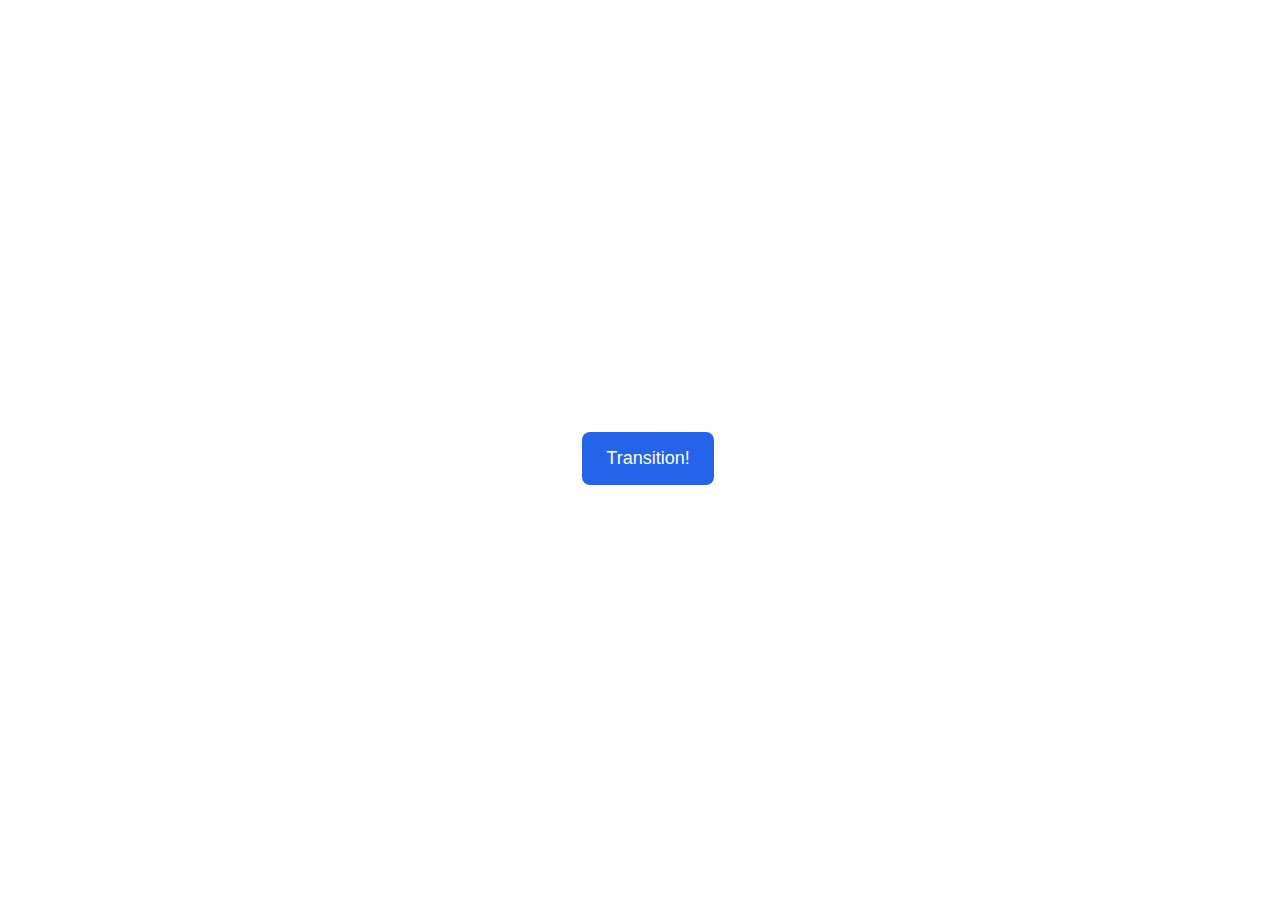
<file: animation/01-button-hover/index.html>
<!DOCTYPE html>
<html lang="en">
  <head>
    <meta charset="UTF-8" />
    <meta http-equiv="X-UA-Compatible" content="IE=edge" />
    <meta name="viewport" content="width=device-width, initial-scale=1.0" />
    <title>Button Hover</title>
    <link rel="stylesheet" href="style.css" />
  </head>
  <body>
    <div id="transition-container">
      <button class="grow">Transition!</button>
    </div>
  </body>
</html>
</file>
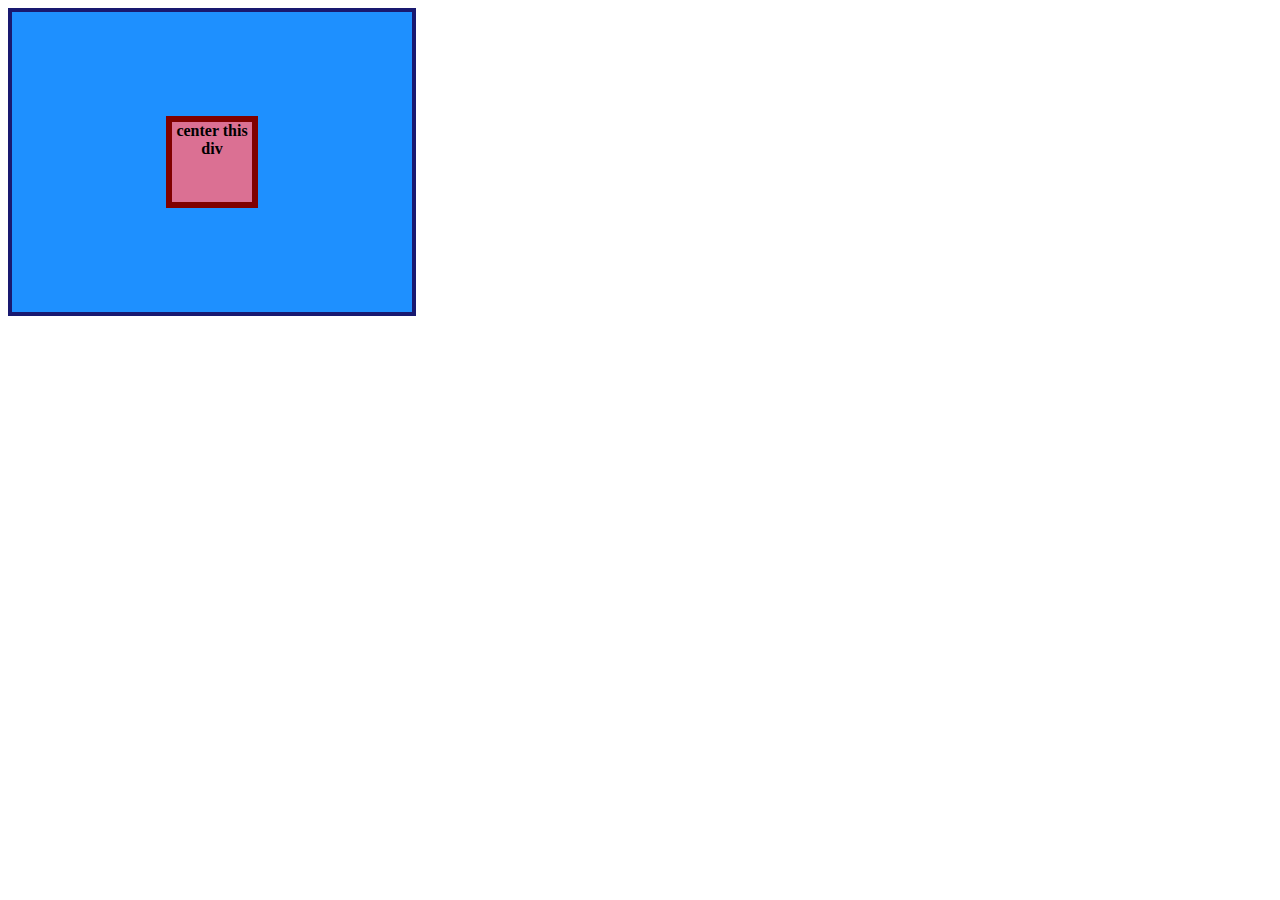
<file: flex/complete/01-flex-center/index.html>
<!DOCTYPE html>
<html lang="en">
<head>
  <meta charset="UTF-8">
  <meta http-equiv="X-UA-Compatible" content="IE=edge">
  <meta name="viewport" content="width=device-width, initial-scale=1.0">
  <title>CENTER THIS DIV</title>
  <link rel="stylesheet" href="style.css">
</head>
<body>
  <div class="container">
    <div class="box">center this div</div>
  </div>
</body>
</html>
</file>
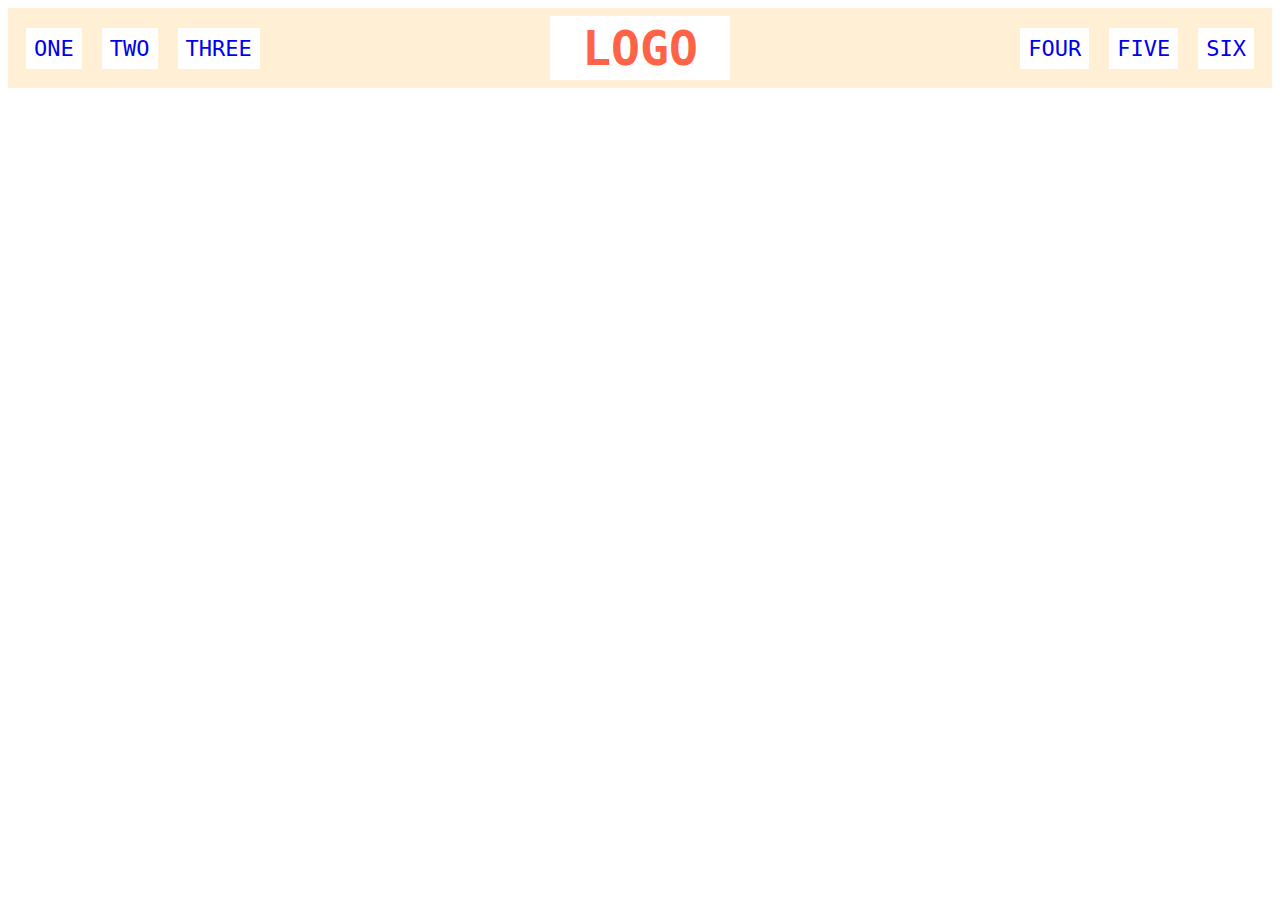
<file: flex/complete/02-flex-header/index.html>
<!DOCTYPE html>
<html lang="en">
<head>
  <meta charset="UTF-8">
  <meta http-equiv="X-UA-Compatible" content="IE=edge">
  <meta name="viewport" content="width=device-width, initial-scale=1.0">
  <title>Flex Header</title>
  <link rel="stylesheet" href="style.css">
</head>
<body>
  <div class="header">
    <div class="left-links">
      <ul>
        <li><a href="#">ONE</a></li>
        <li><a href="#">TWO</a></li>
        <li><a href="#">THREE</a></li>
      </ul>
    </div>
    <div class="logo">LOGO</div>
    <div class="right-links">
      <ul>
        <li><a href="#">FOUR</a></li>
        <li><a href="#">FIVE</a></li>
        <li><a href="#">SIX</a></li>
      </ul>
    </div>
  </div>
</body>
</html>
</file>
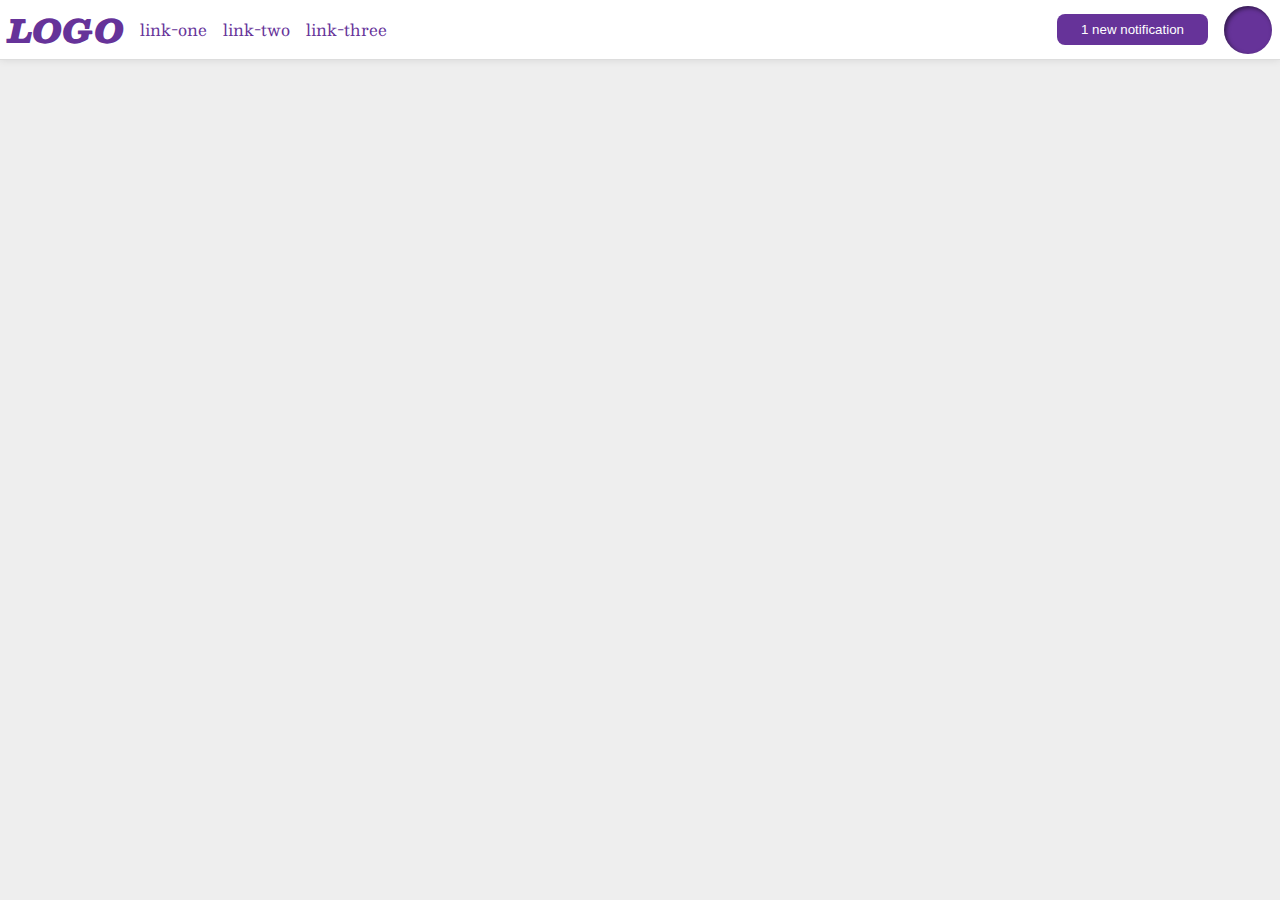
<file: flex/complete/03-flex-header-2/index.html>
<!DOCTYPE html>
<html lang="en">
<head>
  <meta charset="UTF-8">
  <meta http-equiv="X-UA-Compatible" content="IE=edge">
  <meta name="viewport" content="width=device-width, initial-scale=1.0">
  <title>Flex Header 2</title>
  <link rel="stylesheet" href="style.css">
</head>
<body>
  <div class="header">
    <div class="logo">
      LOGO
    </div>
    <ul class="links">
      <li><a href="google.com">link-one</a></li>
      <li><a href="google.com">link-two</a></li>
      <li><a href="google.com">link-three</a></li>
    </ul>
    <div class="header-right">  
      <button class="notifications">
        1 new notification
      </button>
      <div class="profile-image"></div>
    </div>  
  </div>
</body>
</html>
</file>
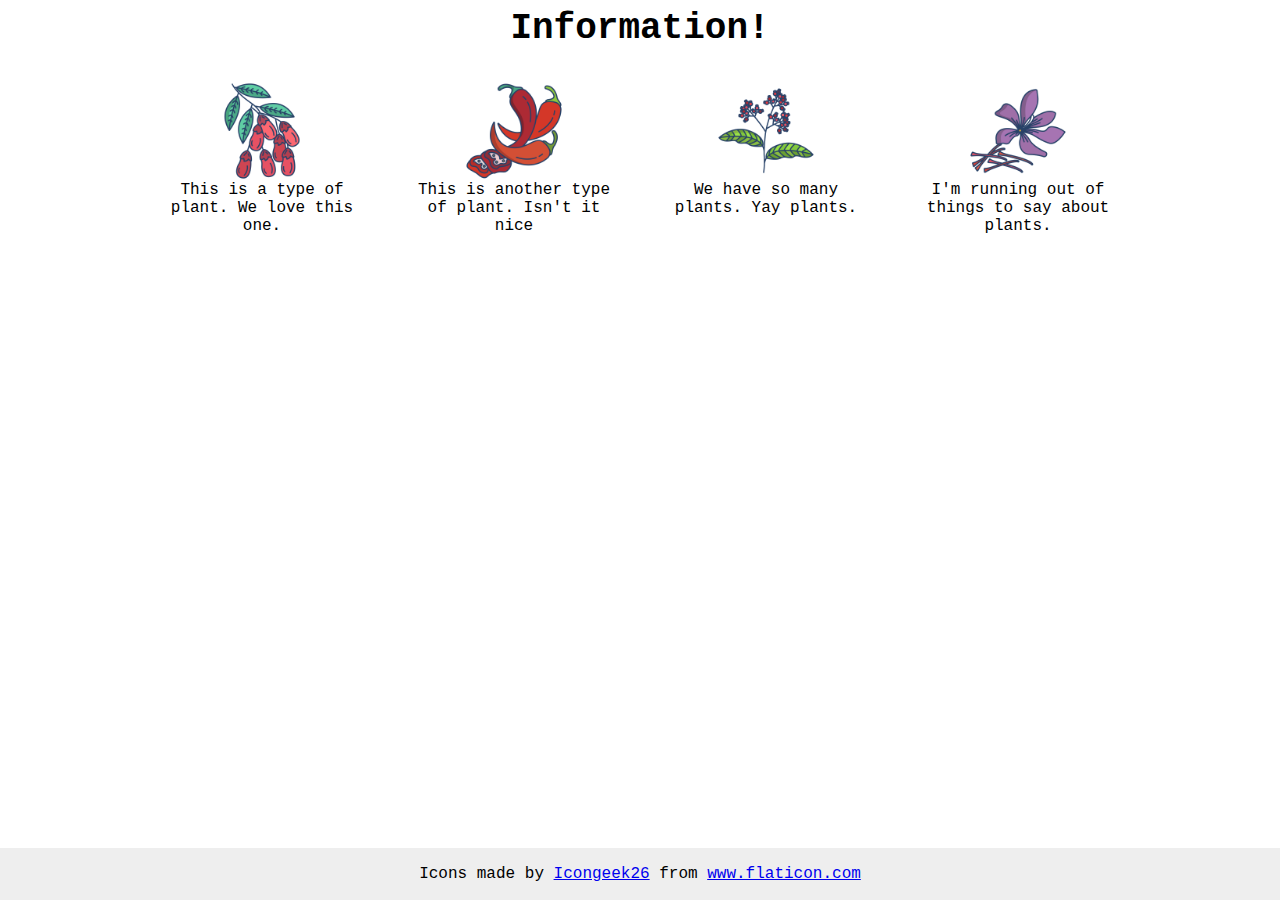
<file: flex/complete/04-flex-information/index.html>
<!DOCTYPE html>
<html lang="en">
<head>
  <meta charset="UTF-8">
  <meta http-equiv="X-UA-Compatible" content="IE=edge">
  <meta name="viewport" content="width=device-width, initial-scale=1.0">
  <title>Information</title>
  <link rel="stylesheet" href="style.css">
</head>
<body>
  <div class="title">Information!</div>
  
  <div class="content">
    <div>
      <img src="./images/barberry.png" alt="barberry">
      <div class="text">This is a type of plant. We love this one.</div>
    </div>
    <div>
      <img src="./images/chilli.png" alt="chili">
      <div class="text">This is another type of plant. Isn't it nice</div>
    </div>
    <div>
      <img src="./images/pepper.png" alt="pepper">
      <div class="text">We have so many plants. Yay plants.</div>
    </div>
    <div>
      <img src="./images/saffron.png" alt="saffron">
      <div class="text">I'm running out of things to say about plants.</div>
    </div>
  </div>
  <!-- disregard this section, it's here to give attribution to the creator of these icons -->
  <div class="footer">
    <div>Icons made by <a href="https://www.flaticon.com/authors/icongeek26" title="Icongeek26">Icongeek26</a> from <a href="https://www.flaticon.com/" title="Flaticon">www.flaticon.com</a></div>
  </div>
</body>
</html>
</file>
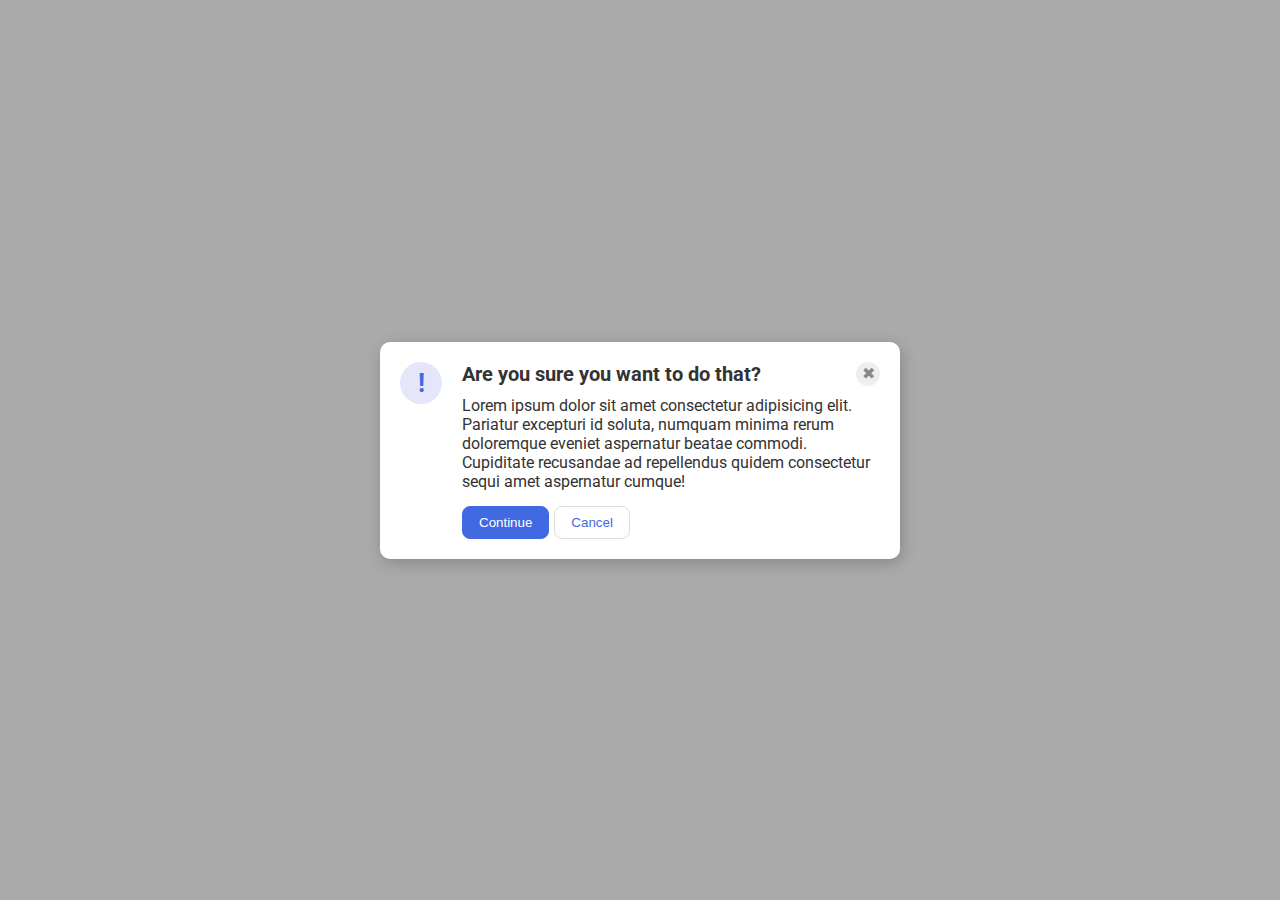
<file: flex/complete/05-flex-modal/index.html>
<!DOCTYPE html>
<html lang="en">
<head>
  <meta charset="UTF-8">
  <meta http-equiv="X-UA-Compatible" content="IE=edge">
  <meta name="viewport" content="width=device-width, initial-scale=1.0">
  <link rel="stylesheet" href="style.css">
  <title>Modal</title>
</head>
<body>
  <div class="modal">
    <div class="icon">!</div>
    <div class="content-buttons-group">  
      <div class="title-line">	
        <div class="header">Are you sure you want to do that?</div>
        <div class="close-button">✖</div>
      </div>
      <div class="text">Lorem ipsum dolor sit amet consectetur adipisicing elit. Pariatur excepturi id soluta, numquam minima rerum doloremque eveniet aspernatur beatae commodi. Cupiditate recusandae ad repellendus quidem consectetur sequi amet aspernatur cumque!</div>
      <div class="button-group">  
        <button class="continue">Continue</button>
        <button class="cancel">Cancel</button>
      </div>
    </div>  
  </div>
</body>
</html>
</file>
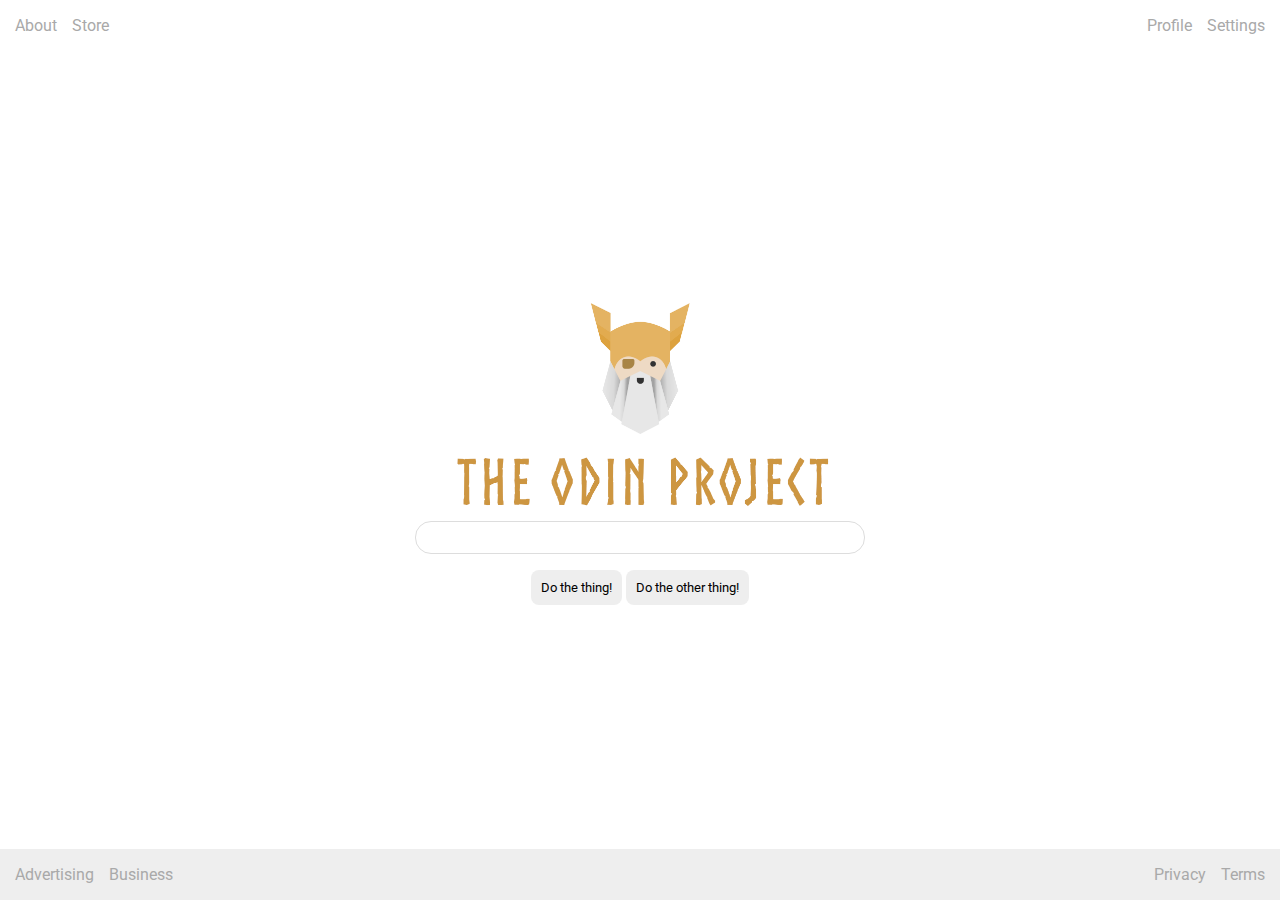
<file: flex/complete/06-flex-layout/index.html>
<!DOCTYPE html>
<html lang="en">
<head>
  <meta charset="UTF-8">
  <meta http-equiv="X-UA-Compatible" content="IE=edge">
  <meta name="viewport" content="width=device-width, initial-scale=1.0">
  <title>LAYOUT</title>
  <link rel="stylesheet" href="./style.css">
</head>
<body>
  <div class="header">
    <ul class="left-links">
      <li><a href="google.com">About</a></li>
      <li><a href="google.com">Store</a></li>
    </ul>
    <ul class="right-links">
      <li><a href="google.com">Profile</a></li>
      <li><a href="google.com">Settings</a></li>
    </ul>
  </div>
  <div class="content">
    <img src="./logo.png" alt="">
    <div class="input">
      <input type="text">
    </div>
    <div class="buttons">
      <button>Do the thing!</button>
      <button>Do the other thing!</button>
    </div>
  </div>
  <div class="footer">
    <ul class="left-links">
      <li><a href="google.com">Advertising</a></li>
      <li><a href="google.com">Business</a></li>
    </ul>
    <ul class="right-links">
      <li><a href="google.com">Privacy</a></li>
      <li><a href="google.com">Terms</a></li>
    </ul>
  </div>
</body>
</html>
</file>
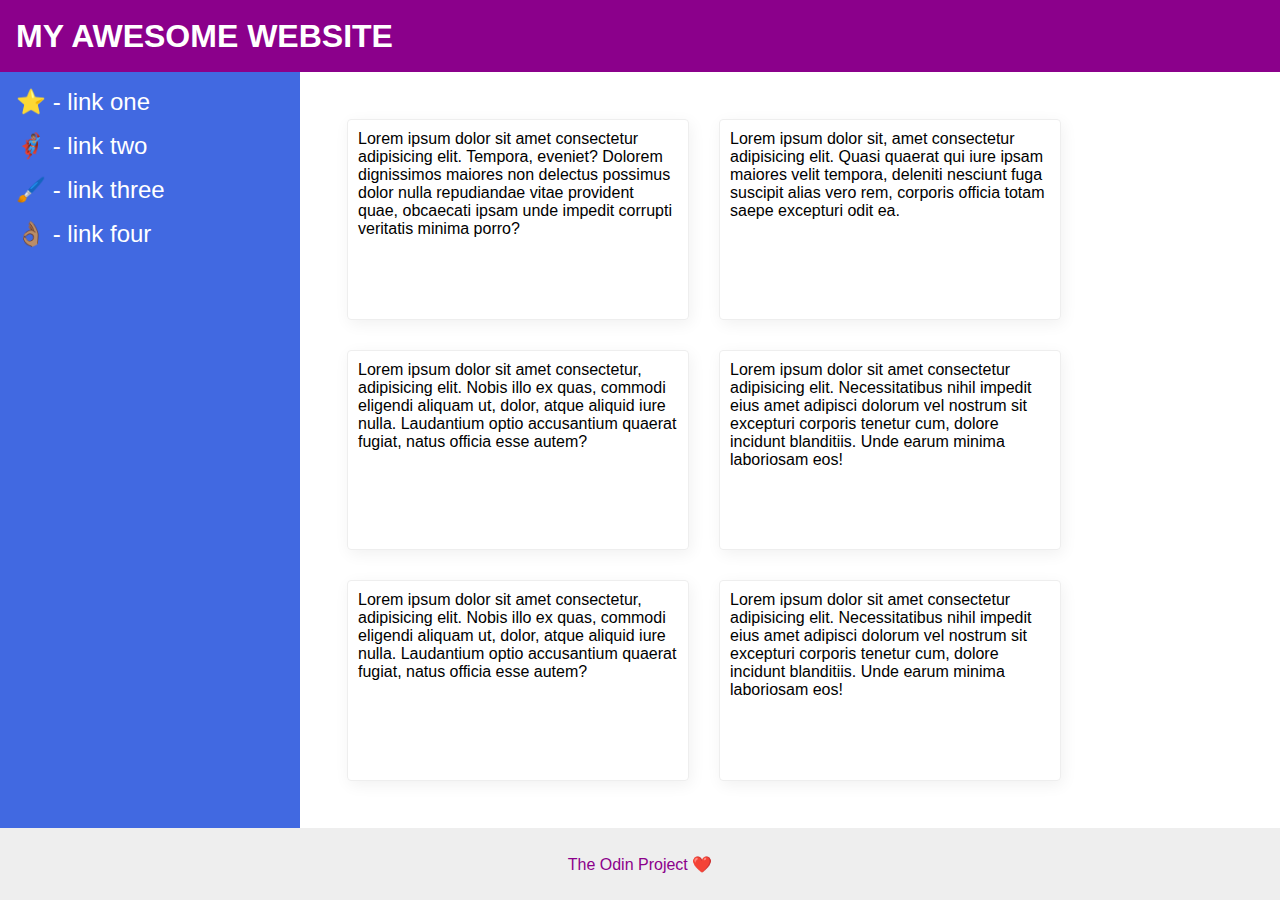
<file: flex/complete/07-flex-layout-2/index.html>
<!DOCTYPE html>
<html lang="en">
<head>
  <meta charset="UTF-8">
  <meta http-equiv="X-UA-Compatible" content="IE=edge">
  <meta name="viewport" content="width=device-width, initial-scale=1.0">
  <title>The Holy Grail</title>
  <link rel="stylesheet" href="style.css">
</head>
<body>
  <div class="header">
    MY AWESOME WEBSITE
  </div>
  <div class="center">
    <div class="sidebar">
      <ul>
        <li><a href="google.com">⭐ - link one</a></li>
        <li><a href="google.com">🦸🏽‍♂️ - link two</a></li>
        <li><a href="google.com">🖌️ - link three</a></li>
        <li><a href="google.com">👌🏽 - link four</a></li>
      </ul>
    </div>
    <div class="card-group">
      <div class="card">Lorem ipsum dolor sit amet consectetur adipisicing elit. Tempora, eveniet? Dolorem dignissimos maiores non delectus possimus dolor nulla repudiandae vitae provident quae, obcaecati ipsam unde impedit corrupti veritatis minima porro?</div>
      <div class="card">Lorem ipsum dolor sit, amet consectetur adipisicing elit. Quasi quaerat qui iure ipsam maiores velit tempora, deleniti nesciunt fuga suscipit alias vero rem, corporis officia totam saepe excepturi odit ea.</div>
      <div class="card">Lorem ipsum dolor sit amet consectetur, adipisicing elit. Nobis illo ex quas, commodi eligendi aliquam ut, dolor, atque aliquid iure nulla. Laudantium optio accusantium quaerat fugiat, natus officia esse autem?</div>
      <div class="card">Lorem ipsum dolor sit amet consectetur adipisicing elit. Necessitatibus nihil impedit eius amet adipisci dolorum vel nostrum sit excepturi corporis tenetur cum, dolore incidunt blanditiis. Unde earum minima laboriosam eos!</div>
      <div class="card">Lorem ipsum dolor sit amet consectetur, adipisicing elit. Nobis illo ex quas, commodi eligendi aliquam ut, dolor, atque aliquid iure nulla. Laudantium optio accusantium quaerat fugiat, natus officia esse autem?</div>
      <div class="card">Lorem ipsum dolor sit amet consectetur adipisicing elit. Necessitatibus nihil impedit eius amet adipisci dolorum vel nostrum sit excepturi corporis tenetur cum, dolore incidunt blanditiis. Unde earum minima laboriosam eos!</div>
    </div>
  </div>  
  <div class="footer">
    The Odin Project ❤️
  </div>
</body>
</html>
</file>
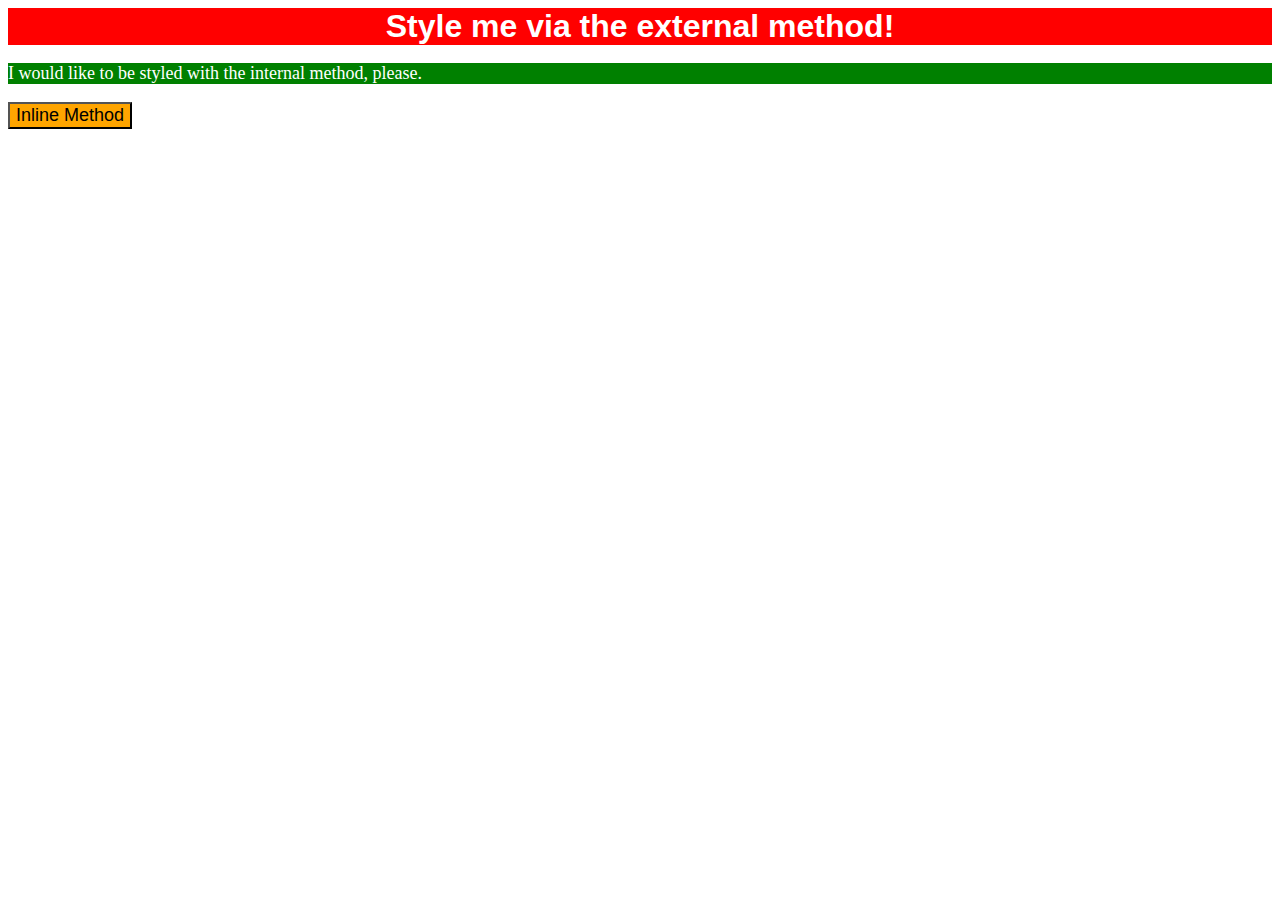
<file: foundations/completed/01-css-methods/index.html>
<!DOCTYPE html>
<html lang="en">
<head>
  <meta charset="UTF-8">
  <meta http-equiv="X-UA-Compatible" content="IE=edge">
  <meta name="viewport" content="width=device-width, initial-scale=1.0">
  <link rel="stylesheet" href="./style.css"> 
  <title>Methods for Adding CSS</title>
  <style>
	p {
	  background-color: green;
	  color: white;
	  font-size: 18px;
	}
  </style>

</head>
<body>
  <div>Style me via the external method!</div>
  <p>I would like to be styled with the internal method, please.</p>
  <button style="background-color: orange; font-size: 18px;">Inline Method</button>
</body>
</html>
</file>
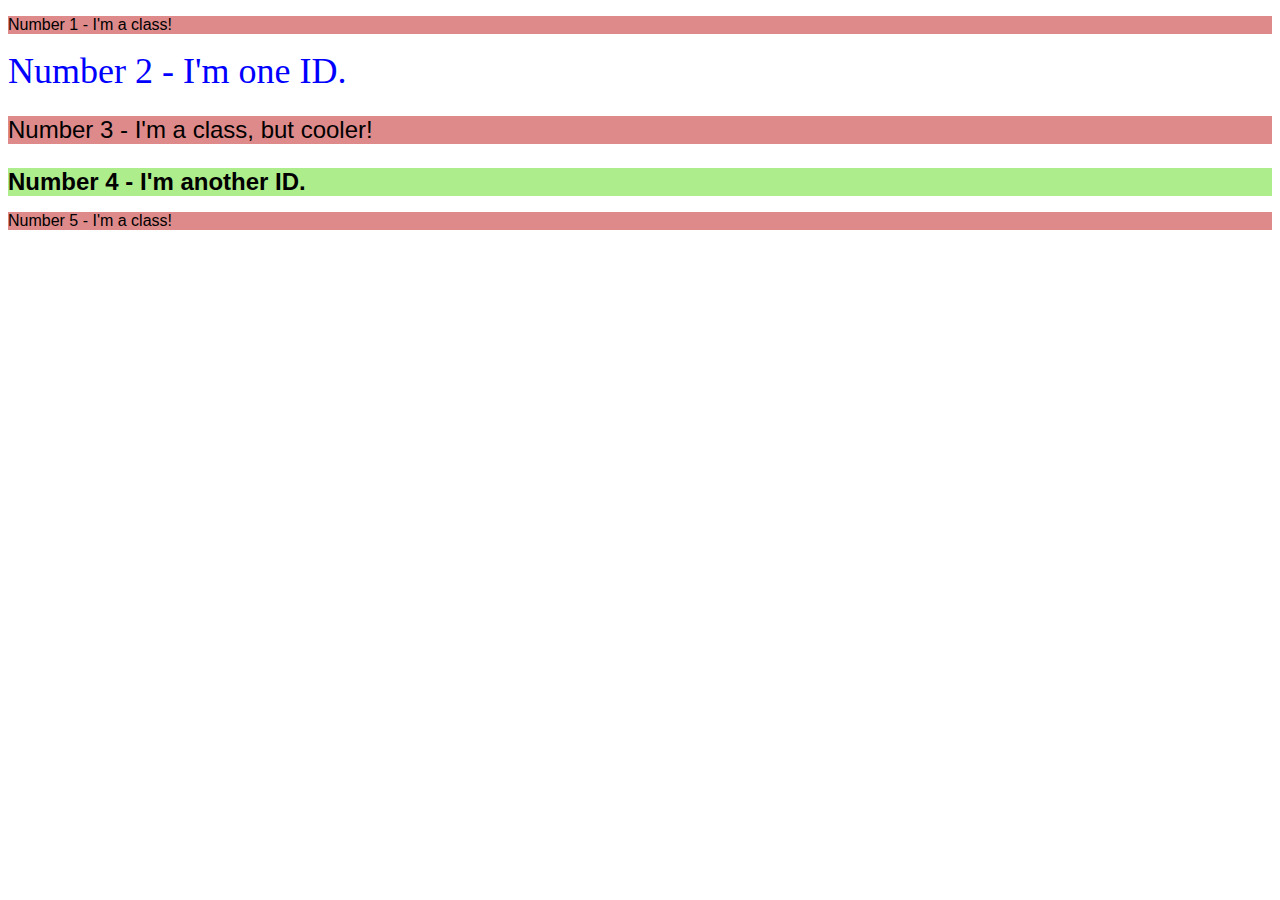
<file: foundations/completed/02-class-id-selectors/index.html>
<!DOCTYPE html>
<html lang="en">
<head>
  <meta charset="UTF-8">
  <meta http-equiv="X-UA-Compatible" content="IE=edge">
  <meta name="viewport" content="width=device-width, initial-scale=1.0">
  <title>Class and ID Selectors</title>
  <link rel="stylesheet" href="./style.css">
</head>
<body>
  <p class="odd">Number 1 - I'm a class!</p>
  <div id="blue">Number 2 - I'm one ID.</div>
  <p class="odd" id="font">Number 3 - I'm a class, but cooler!</p>
  <div class="odd special">Number 4 - I'm another ID.</div>
  <p class="odd">Number 5 - I'm a class!</p>
</body>
</html>
</file>
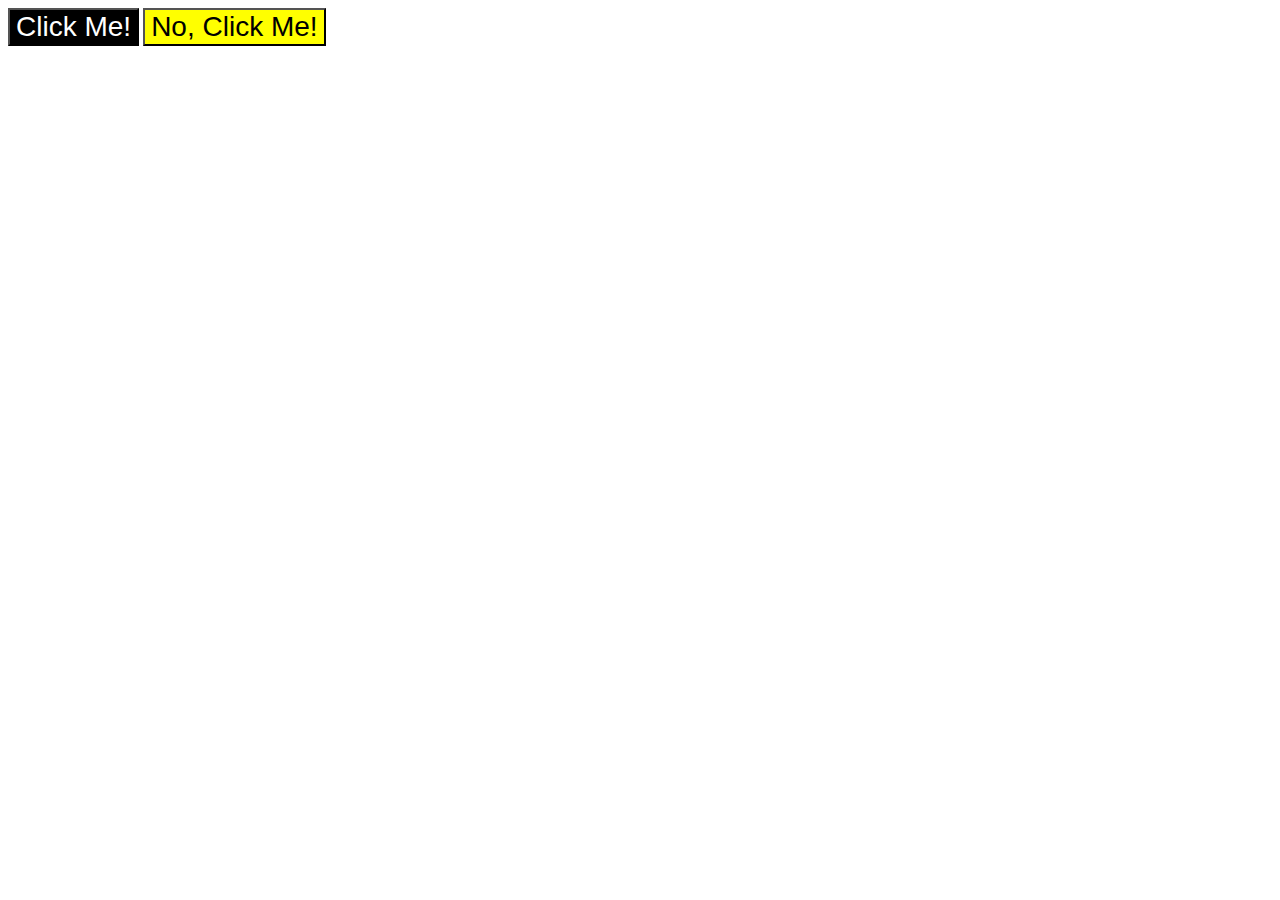
<file: foundations/completed/03-grouping-selectors/index.html>
<!DOCTYPE html>
<html lang="en">
<head>
  <meta charset="UTF-8">
  <meta http-equiv="X-UA-Compatible" content="IE=edge">
  <meta name="viewport" content="width=device-width, initial-scale=1.0">
  <title>Grouping Selectors</title>
  <link rel="stylesheet" href="style.css">
</head>
<body>
  <button class="black">Click Me!</button>
  <button class="yellow">No, Click Me!</button>
</body>
</html>
</file>
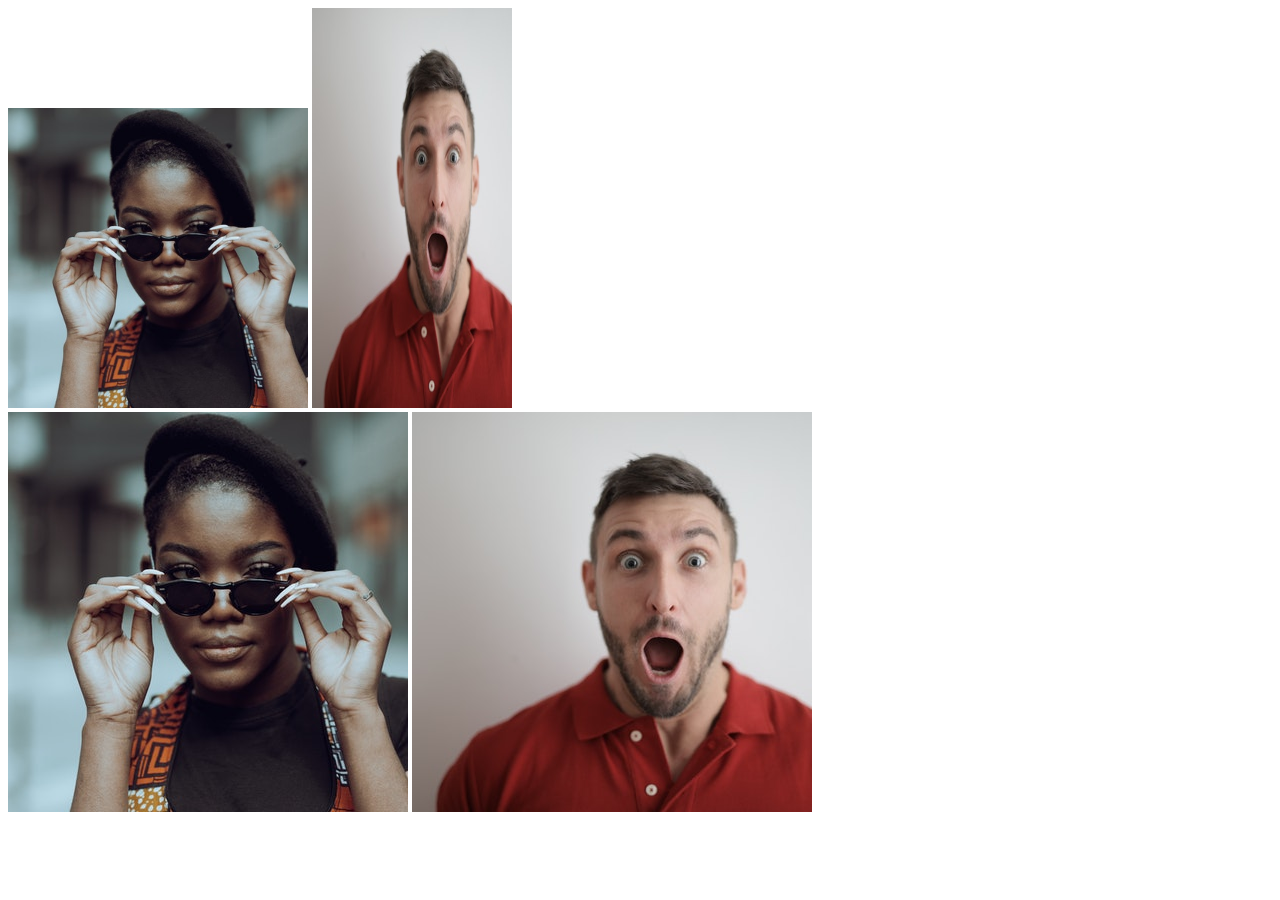
<file: foundations/completed/04-chaining-selectors/index.html>
<!DOCTYPE html>
<html lang="en">
<head>
  <meta charset="UTF-8">
  <meta http-equiv="X-UA-Compatible" content="IE=edge">
  <meta name="viewport" content="width=device-width, initial-scale=1.0">
  <title>Chaining Selectors</title>
  <link rel="stylesheet" href="style.css">
</head>
<body>
  <!-- Use the classes BELOW this line -->
  <div>
    <img class="avatar proportioned" src="./pexels-katho-mutodo-8434791.jpg" alt="">
    <img class="avatar distorted" src="./pexels-andrea-piacquadio-3777931.jpg" alt="">
  </div>
  <!-- Use the classes ABOVE this line -->
  <div>
    <img class="original proportioned" src="./pexels-katho-mutodo-8434791.jpg" alt="">
    <img class="original distorted" src="./pexels-andrea-piacquadio-3777931.jpg" alt="">
  </div>
</body>
</html>
</file>
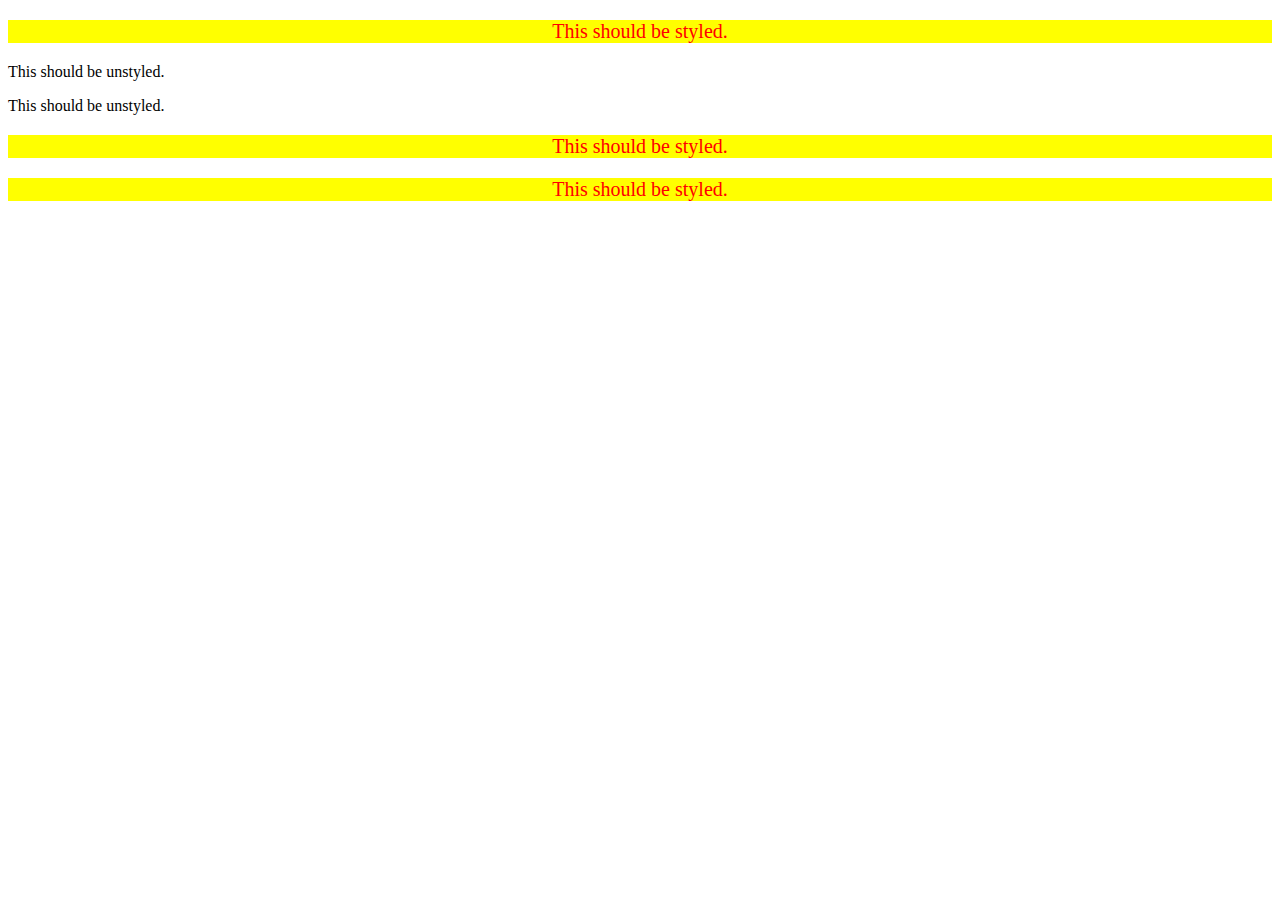
<file: foundations/completed/05-descendant-combinator/index.html>
<!DOCTYPE html>
<html lang="en">
<head>
  <meta charset="UTF-8">
  <meta http-equiv="X-UA-Compatible" content="IE=edge">
  <meta name="viewport" content="width=device-width, initial-scale=1.0">
  <title>Descendant Combinator</title>
  <link rel="stylesheet" href="style.css">
</head>
<body>
  <div class="container">
    <p class="text">This should be styled.</p>
  </div>
  <p class="text">This should be unstyled.</p>
  <p class="text">This should be unstyled.</p>
  <div class="container">
    <p class="text">This should be styled.</p>
    <p class="text">This should be styled.</p>
  </div>
</body>
</html>
</file>
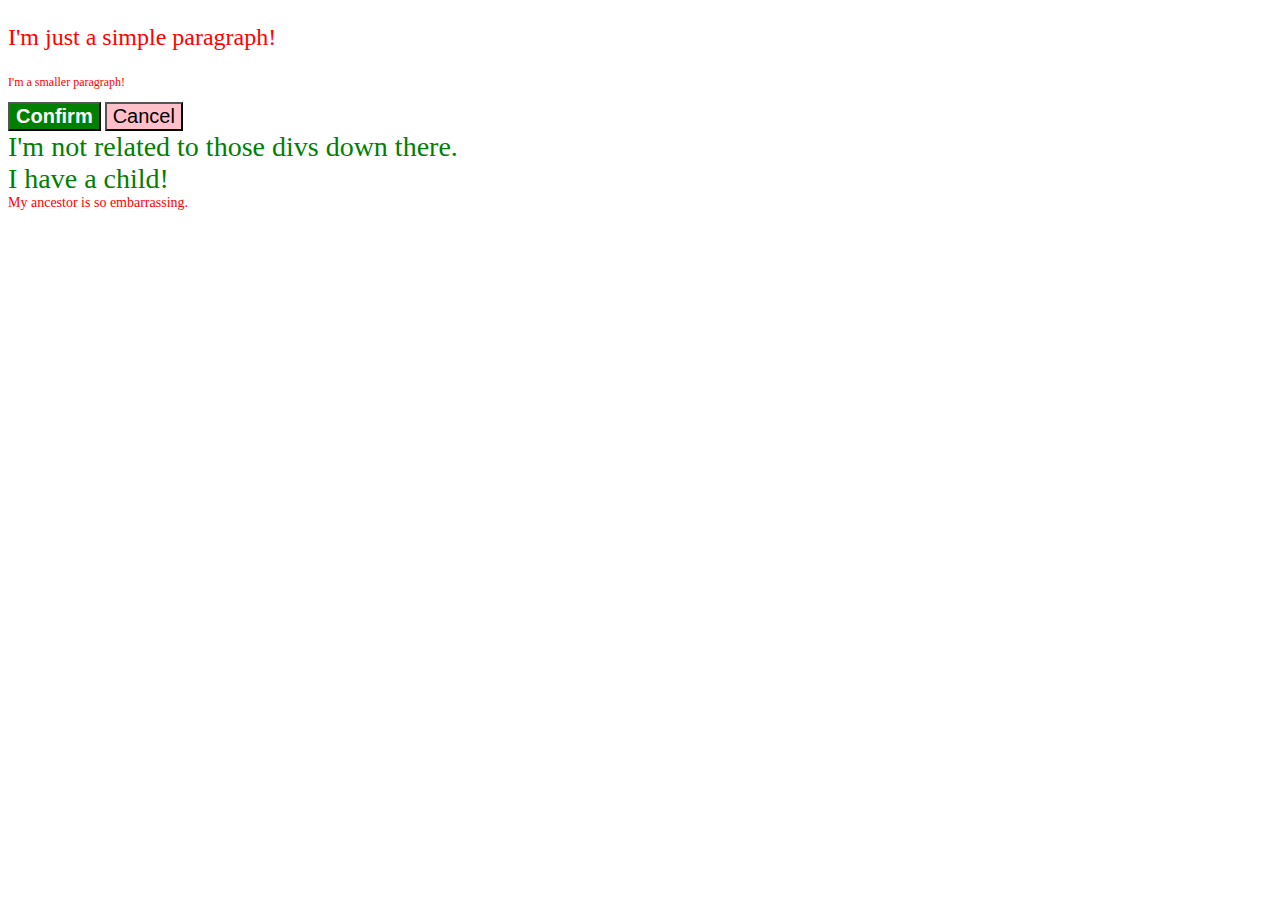
<file: foundations/completed/06-cascade-fix/index.html>
<!DOCTYPE html>
<html lang="en">
<head>
  <meta charset="UTF-8">
  <meta http-equiv="X-UA-Compatible" content="IE=edge">
  <meta name="viewport" content="width=device-width, initial-scale=1.0">
  <title>Fix the Cascade</title>
  <link rel="stylesheet" href="style.css">
</head>
<body>
  <p class="para">I'm just a simple paragraph!</p>
  <p class="para small-para">I'm a smaller paragraph!</p>

  <button id="confirm-button" class="button confirm">Confirm</button>
  <button id="cancel-button" class="button cancel">Cancel</button>

  <div class="text">I'm not related to those divs down there.</div>
  <div class="text">I have a child!
    <div class="text child">My ancestor is so embarrassing.</div>
  </div>
</body>
</html>
</file>
<file: animation/01-button-hover/style.css>
#transition-container {
  width: 100vw;
  height: 100vh;
  display: flex;
  flex-direction: column;
  justify-content: center;
  align-items: center;
  font-family: Arial, sans-serif;
}

.grow {
	transition: all .2s ease-in-out;
}

.grow:hover {
	transform: scale(1.1);
}


button {
  border-radius: 8px;
  border: none;
  background-color: #2563eb;
  color: white;
  font-size: 18px;
  padding: 16px 24px;
  text-align: center;
}
</file>
<file: flex/complete/01-flex-center/style.css>
.container {
  background: dodgerblue;
  border: 4px solid midnightblue;
  width: 400px;
  height: 300px;
  display: flex;
  justify-content: center;
  align-items: center;
}

.box {
  background: palevioletred;
  font-weight: bold;
  text-align: center;
  border: 6px solid maroon;
  width: 80px;
  height: 80px;
}
</file>
<file: flex/complete/02-flex-header/style.css>
.header  {
  font-family: monospace;
  background: papayawhip;
  display: flex;
  justify-content: space-between;
  align-items: center;
  padding: 8px;
}

.logo {
  font-size: 48px;
  font-weight: 900;
  color: tomato;
  background: white;
  padding: 4px 32px;
}

ul {
  /* this removes the dots on the list items*/
  list-style-type: none;
  display: flex;
  margin: 10px;
  padding: 0;
  column-gap: 20px;  
}

a {
  font-size: 22px;
  background: white;
  padding: 8px;
  /* this removes the line under the links */
  text-decoration: none;
}
</file>
<file: flex/complete/03-flex-header-2/style.css>
/* this is some magical font-importing.  
you'll learn about it later. */
@import url('https://fonts.googleapis.com/css2?family=Besley:ital,wght@0,400;1,900&display=swap');

body {
  margin: 0;
  background: #eee;
  font-family: Besley, serif;
}

.header {
  background: white;
  border-bottom: 1px solid #ddd;
  box-shadow: 0 0 8px rgba(0,0,0,.1);
  display: flex;
  align-items: center;
}

.profile-image {
  background: rebeccapurple;
  box-shadow: inset 2px 2px 4px rgba(0,0,0,.5);
  border-radius: 50%;
  width: 48px;
  height:  48px;
}

.logo {
  color: rebeccapurple;
  font-size: 32px;
  font-weight: 900;
  font-style: italic;
  margin-left: 8px;
}

button {
  border: none;
  border-radius: 8px;
  background: rebeccapurple;
  color: white;
  padding: 8px 24px;
}

a {
  /* this removes the line under our links */
  text-decoration: none;
  color: rebeccapurple;
}

ul {
  list-style-type: none;
  display: flex;
  flex-direction: row;
  gap: 16px;
  padding-left: 16px;
}

.header-right {
  display: flex;
  align-items: center;
  gap: 16px;
  /*this divides this from other children and pushes it to far right*/
  margin-left: auto;
  margin-right: 8px;
}
</file>
<file: flex/complete/04-flex-information/style.css>
body {
  font-family: 'Courier New', Courier, monospace;
  /*below is added stuff*/
  display: flex;
  flex-direction: column;
  align-items: center;
  gap: 32px;
}

img {
  width: 100px;
  height: 100px;
}

.title {
  font-size: 36px;
  font-weight: 900;
}

/* do not edit this footer */
.footer {
  position: fixed;
  bottom: 0;
  left: 0;
  right: 0;
  height: 52px;
  display: flex;
  align-items: center;
  justify-content: center;
  background: #eee;
}

.content {
  display: flex;
  gap: 52px;
}

.content div {
  display: flex;
  flex-direction: column;
  align-items: center;
  width: 200px;
  text-align: center;
}
</file>
<file: flex/complete/05-flex-modal/style.css>
@import url('https://fonts.googleapis.com/css2?family=Roboto:wght@400;700&display=swap');

html, body {
  height: 100%;
}

body {
  font-family: Roboto, sans-serif;
  margin: 0;
  background: #aaa;
  color: #333;
  /* I'll give you this one for free lol */
  display: flex;
  align-items: center;
  justify-content: center;
}

.modal {
  background: white;
  width: 480px;
  border-radius: 10px;
  box-shadow: 2px 4px 16px rgba(0,0,0,.2);
  display: flex;
  padding: 20px;
}

.content-buttons-group {
  display: flex;
  flex-direction: column;
  gap: 10px;
}

.title-line {
  display: flex;
  justify-content: space-between;
  align-items: center;
  font-weight: bold;
  font-size: 20px;
}

.button-group {
  display: flex;
  column-gap: 5px;
  margin-top: 5px;
}

.icon {
  color: royalblue;
  font-size: 26px;
  font-weight: 700;
  background: lavender;
  width: 42px;
  height: 42px;
  border-radius: 50%;
  display: flex;
  align-items: center;
  justify-content: center;
  flex-shrink: 0;
  margin-right: 20px;
}

.close-button {
  background: #eee;
  border-radius: 50%;
  color: #888;
  font-weight: 400;
  font-size: 16px;
  height: 24px;
  width: 24px;
  display: flex;
  align-items: center;
  justify-content: center;
}

button {
  padding: 8px 16px;
  border-radius: 8px;
}

button.continue {
  background: royalblue;
  border: 1px solid royalblue;
  color: white;
}

button.cancel {
  background: white;
  border: 1px solid #ddd;
  color: royalblue;
}
</file>
<file: flex/complete/06-flex-layout/style.css>
@import url('https://fonts.googleapis.com/css2?family=Roboto:wght@400;700&display=swap');

body {
  height: 100vh;
  margin: 0;
  overflow: hidden;
  font-family: Roboto, sans-serif;
  display: flex;
  flex-direction: column;
  justify-content: space-between;
}

img {
  width: 600px;
}

button {
  font-family: Roboto, sans-serif;
  border: none;
  border-radius: 8px;
  background: #eee;
  padding: 10px;
}

input {
  border: 1px solid #ddd;
  border-radius: 16px;
  padding: 8px 24px;
  width: 400px;
  margin-bottom: 16px;
}

ul {
  list-style: none;
  padding-left: 15px;

}

a {
  text-decoration: none;
  color: darkgray;
}

.header {
  display: flex;
}

.footer {
  display: flex;
  background: #eeeeee;
}

.left-links {
  display: flex;
  margin-right: auto;
  gap: 15px;
}

.right-links {
  display: flex;
  gap: 15px;
  padding-right: 15px;
}

.content {
  align-self: center;
  display: flex;
  flex-direction: column;
  align-items: center;
}
</file>
<file: flex/complete/07-flex-layout-2/style.css>
body {
  font-family: -apple-system, BlinkMacSystemFont, 'Segoe UI', Roboto, Oxygen, Ubuntu, Cantarell, 'Open Sans', 'Helvetica Neue', sans-serif;
  margin: 0;
  min-height: 100vh;
  /* new */ 
  display: flex;
  flex: 1;
  flex-direction: column;
}

ul {
  list-style: none;
  padding-left: 16px;
}

li {
  margin-bottom: 16px;
}

/* all new */
a {
  font-size: 24px;
  text-decoration: none;
  color: white;
}

.header {
  height: 72px;
  background: darkmagenta;
  color: white;
  /* new */
  display: flex;
  font-size: 32px;
  font-weight: 900;
  align-items: center;
  padding-left: 16px;
}

.footer {
  height: 72px;
  background: #eee;
  color: darkmagenta;
  /* new */
  display: flex;
  justify-content: center;
  align-items: center;
}

/* all new */
.center {
  display: flex;
  flex: 1;
}

.sidebar {
  width: 300px;
  background: royalblue;
}

.card {
  border: 1px solid #eee;
  box-shadow: 2px 4px 16px rgba(0,0,0,.06);
  border-radius: 4px;
  /* new */
  margin: 15px;
  width: 320px;
  padding: 10px;
}

/* all new */
.card-group {
  display: flex;
  flex: 1;
  flex-flow: row wrap;
  margin-right: 80px;
  padding: 32px;
}
</file>
<file: foundations/completed/01-css-methods/style.css>
div {
	background-color: red;
	color: white;
	font-size: 32px;
	font-weight: bold;
	text-align: center;
	font-family: Sans-Serif;
}
</file>
<file: foundations/completed/02-class-id-selectors/style.css>
.odd {
	background-color: #de8a8a;
	font-family: "Verdana", "DejaVu", sans-serif;
}

#blue {
	color: blue;
	font-size: 36px;
}

#font {
	font-size: 24px;
}

.special {
	background-color: #aeed8c;
	font-weight: bold;
	font-size: 24px;
}
</file>
<file: foundations/completed/03-grouping-selectors/style.css>
.black, .yellow {
	font-size: 28px;
	font-family: Helvetica, Times New Roman, sans-serif;
}

.black {
	background-color: black;
	color: white;
}

.yellow {
	background-color: yellow;
}
</file>
<file: foundations/completed/04-chaining-selectors/style.css>
.avatar.distorted {
	width: 200px;
	height: 400px;
}

.avatar.proportioned {
	width: 300px;
	height: auto;
}
</file>
<file: foundations/completed/05-descendant-combinator/style.css>
.container .text {
	background-color: yellow;
	color: red;
	font-size: 20px;
	text-align: center;
}
</file>
<file: foundations/completed/06-cascade-fix/style.css>
.para,
.small-para {
  color: hsl(0, 100%, 50%);
}

.para.small-para {
  font-size: 12px;
}

.para {
  font-size: 24px;
}

#confirm-button {
  background: green;
  color: white;
  font-size: 20px;
  font-weight: bold;
} 

.button {
  background-color: #ffc0cb;
  color: black;
  font-size: 20px;
}

.text .child {
  color: red;
  font-size: 14px;
}

div.text {
  color: green;
  font-size: 28px;
}
</file>
